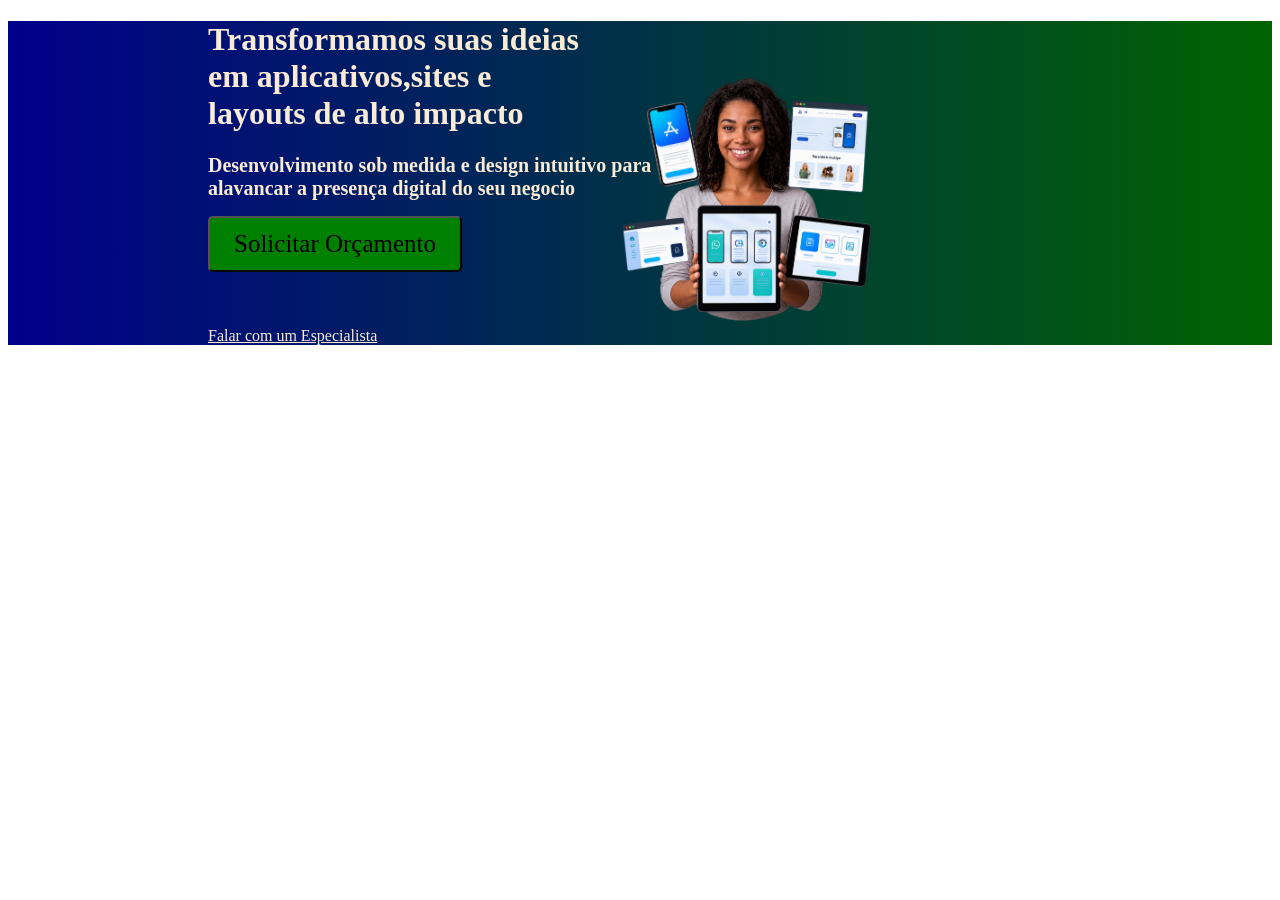
<file: trabalho/index.html>
<!DOCTYPE html>
<html lang="pt-BR">
<head>
    <meta charset="UTF-8">
    <meta name="viewport" content="width=device-width, initial-scale=1.0">
    <title>OnEn</title>
    <link rel="stylesheet" href="style.css">
</head>
<body>
    <div class="tudo">
        <h1 class="titulo-principal">
            Transformamos suas ideias <br>
            em aplicativos,sites e <br>
            layouts de alto impacto
        </h1>
        <h2 class="subtitulo">
            Desenvolvimento sob medida e design intuitivo para<br>
            alavancar a presença digital do seu negocio
        </h2>
        <div class="container-botao">
            <button class="primeiro-botao">   Solicitar Orçamento </button>

            <p class="segundo-botao"><a href="https://economia.uol.com.br/cotacoes/cambio/">Falar com um Especialista</a></p>
        </div>
    </div>

    <img class = "cortar-altura" src="b796e353-e138-4179-bcd1-f6779cffd836.png" alt="Imagem Falsa">

</body>
</html>
</file>
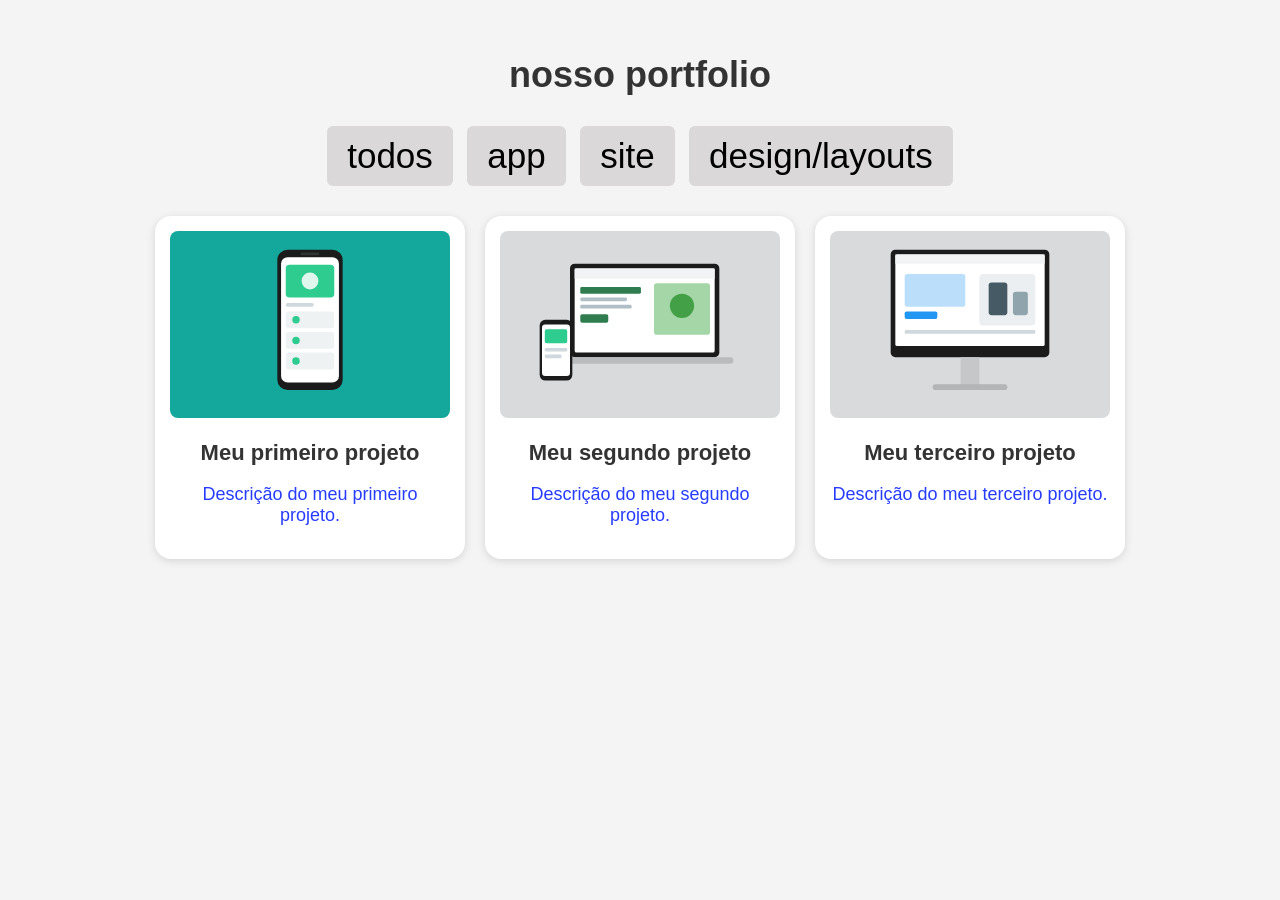
<file: trea/index.html>
<!DOCTYPE html>
<html lang="pt-BR">
<head>
    <meta charset="UTF-8">
    <meta name="viewport"
          content="width=device-width, initial-scale=1.0">

    <title>nosso portfolio</title>
    <link rel="stylesheet" href="style.css">
</head>
<body>
    <h1>nosso portfolio</h1>

</body>
</html>

<div class="filtros">
    <button>todos</button>
    <button>app</button>
    <button>site</button>
    <button>design/layouts</button>
</div>
<section class="projetos">

    <div class="projeto">
        <img src="projeto1.svg" alt="Projeto 1">
        <h2>Meu primeiro projeto</h2>
        <p>Descrição do meu primeiro projeto.</p>
    </div>

    <div class="projeto">
        <img src="projeto2.svg" alt="Projeto 2">
        <h2>Meu segundo projeto</h2>
        <p>Descrição do meu segundo projeto.</p>
    </div>

    <div class="projeto">
        <img src="projeto3.svg" alt="Projeto 3">
        <h2>Meu terceiro projeto</h2>
        <p>Descrição do meu terceiro projeto.</p>
    </div>

</section>
</file>
<file: trabalho/style.css>
.cortar-altura {
  width: 20%;
   
  object-position: top;   
  background-color: linear-gradient(to right,darkblue,darkgreen);
  float: right;
  margin-left: 10px;
  margin-top: -320px;
  margin-right: 400px;
}



.titulo-principal{
    margin-top: px; 
    margin-left: 200px;
    color: antiquewhite;
}
.subtitulo{
    margin-left: 200px;
    font-size: 20px;
    color: antiquewhite;
}

.primeiro-botao{
    font-family: 'Inter';
    font-size: 25px;
    display: flex;
    margin-left: 200px;
    margin-bottom: 15px;
    border-radius: 5px;
    background-color: green;
    padding: 12px 24px;    
}
.segundo-botao{
  display: flex;
  margin-left: 200px;
  margin-top: 55px;
  color: antiquewhite;
}
.segundo-botao a{
  color: antiquewhite;
}
.tudo{
  background:linear-gradient(to right,darkblue,darkgreen);
  
}
</file>
<file: trea/style.css>
body {
  background-color: #f4f7fa;
  font-family: Arial, Helvetica, sans-serif;
  color: #17395e;
}

h1 {
  color: blue;
  text-align: center;
  margin-bottom: 10px;
}

p {
  text-align: center;
  font-size: 18px;
}

body {
    font-family: Arial, sans-serif;
    background-color: #f4f4f4;
    margin: 0;
    padding: 30px;
    text-align: center;
}

h1 {
    color: #333;
    font-size: 36px;
}

p {
    color: #263cff;
}

.filtros {
    margin: 25px 0;
}

.filtros button {
    padding: 10px 20px;
    margin: 5px;
    border: none;
    border-radius: 6px;
    background-color: #dad8d8;
    color: rgb(0, 0, 0);
    cursor: pointer;
    font-size: 35px;
}

.filtros button:hover {
    background-color: #555;
}

.projetos {
    display: flex;
    justify-content: center;
    flex-wrap: wrap;
    gap: 20px;
}

.projeto {
    background-color: white;
    width: 280px;
    padding: 15px;
    border-radius: 16px;
    box-shadow: 0 2px 8px #00000020;
}

.projeto img {
    width: 100%;
    border-radius: 8px;
}

.projeto h2 {
    color: #333;
    font-size: 22px;
}
</file>
